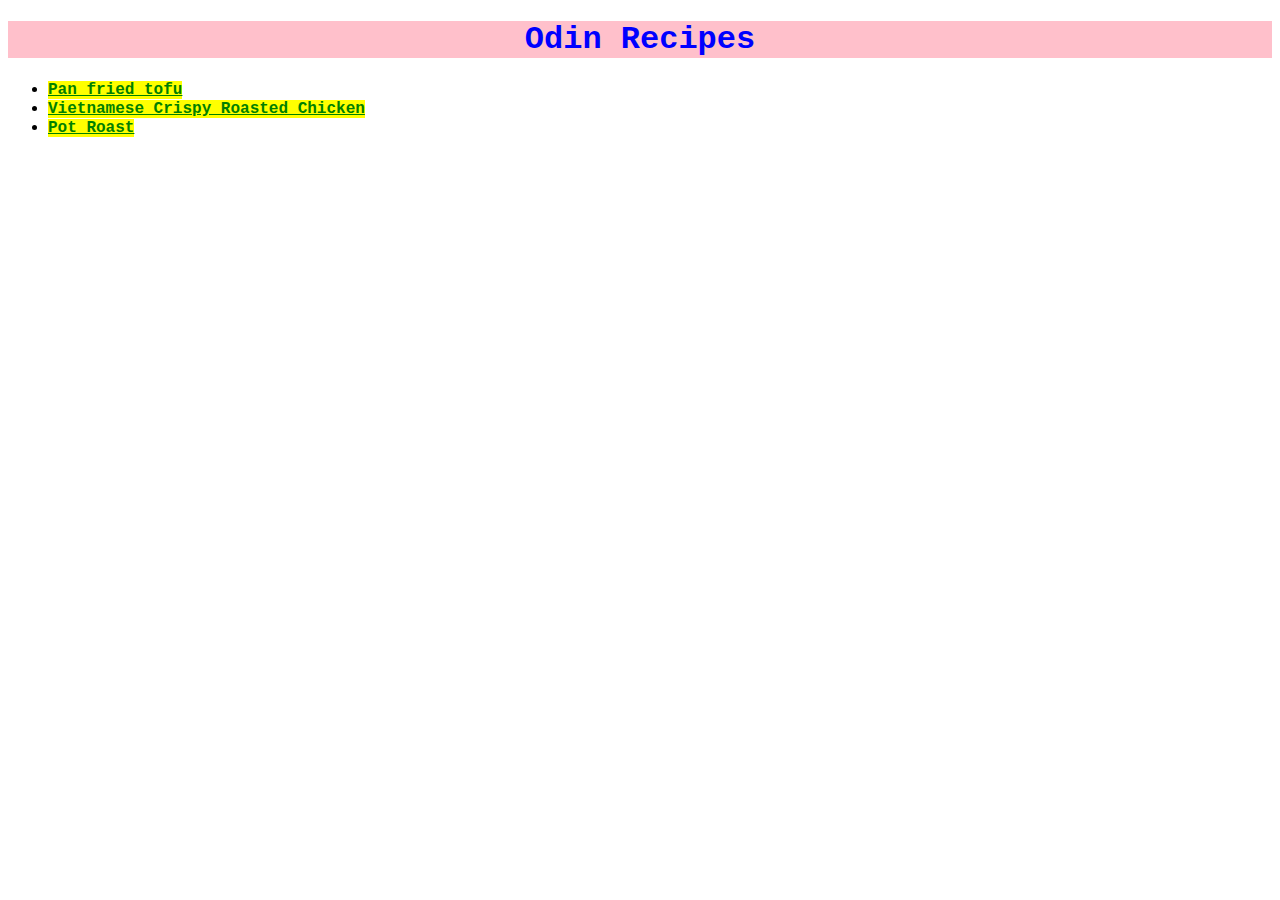
<file: index.html>
<!DOCTYPE html>
<html lang="en">
    <head>
        <meta charset="UTF-8">
        <title>Odin Recipes</title>
        <link rel="stylesheet" href="styles.css">
    </head>

    <body>
        <h1 id="title">Odin Recipes</h1>
        <ul>
            <li><a href="./recipes/pan-fried-tofu.html">Pan fried tofu</a></li>
            <li><a href="./recipes/ga-roti.html">Vietnamese Crispy Roasted Chicken</a></li>
            <li><a href="./recipes/pot-roast.html">Pot Roast</a></li>
        </ul>
    </body>
</html>
</file>
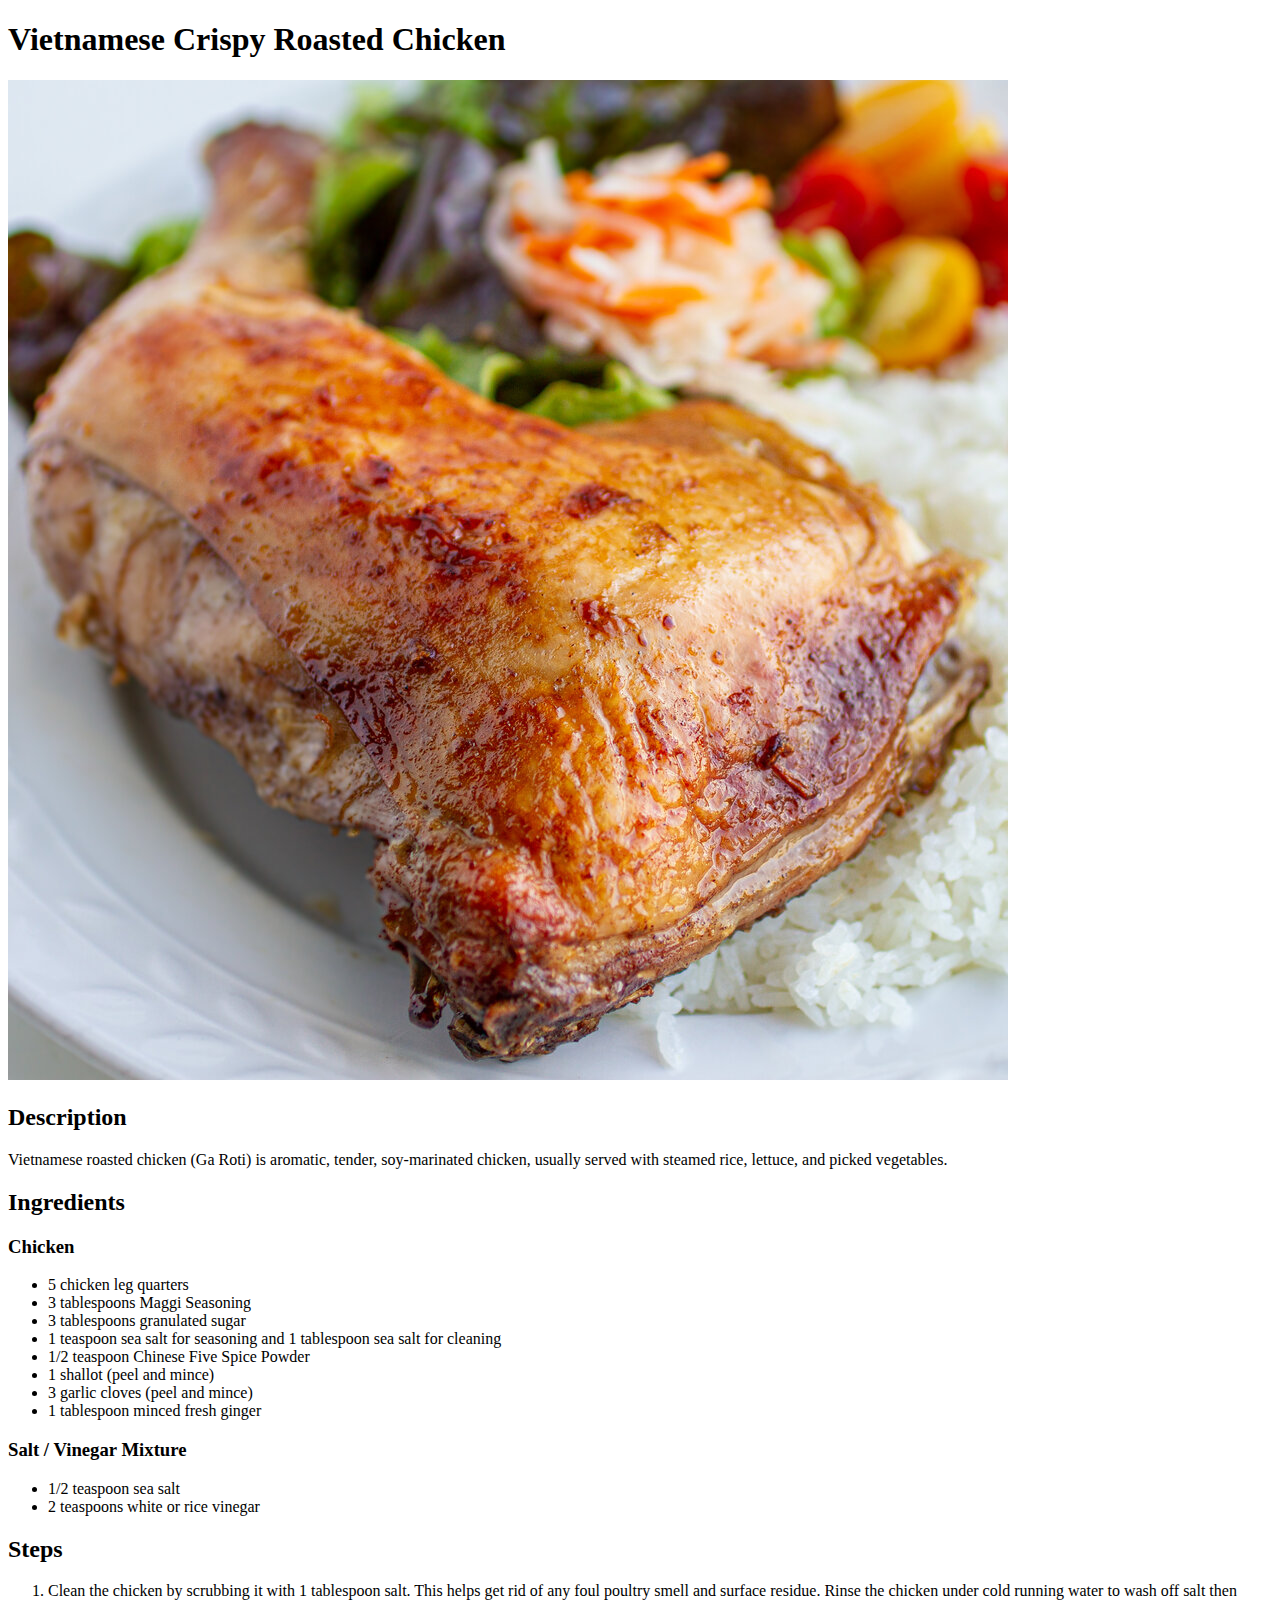
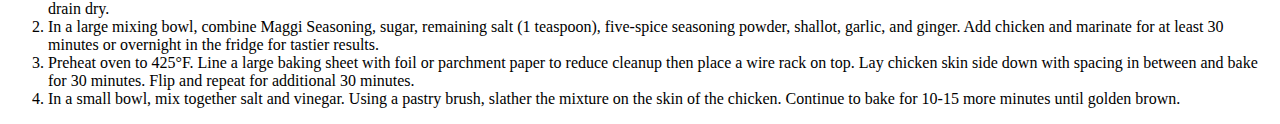
<file: recipes/ga-roti.html>
<!DOCTYPE html>
<html lang="en">
    <head>
        <meta charset="UTF-8">
        <title>Vietnamese Crispy Roasted Chicken Recipe</title>
    </head>

    <body>
        <h1>Vietnamese Crispy Roasted Chicken</h1>
        <img src="../img/chicken.jpg" alt="Crispy roasted chicken on a bed of white rice">
        <h2>Description</h2>
        <p>Vietnamese roasted chicken (Ga Roti) is aromatic, tender, soy-marinated chicken,
            usually served with steamed rice, lettuce, and picked vegetables.
        </p>

        <h2>Ingredients</h2>
        <h3>Chicken</h3>
        <ul>
            <li>5 chicken leg quarters</li>
            <li>3 tablespoons Maggi Seasoning</li>
            <li>3 tablespoons granulated sugar</li>
            <li>1 teaspoon sea salt for seasoning and 1 tablespoon sea salt for cleaning</li>
            <li>1/2 teaspoon Chinese Five Spice Powder</li>
            <li>1 shallot (peel and mince)</li>
            <li>3 garlic cloves (peel and mince)</li>
            <li>1 tablespoon minced fresh ginger</li>
        </ul>
        <h3>Salt / Vinegar Mixture</h3>
        <ul>
            <li>1/2 teaspoon sea salt</li>
            <li>2 teaspoons white or rice vinegar</li>
        </ul>

        <h2>Steps</h2>
        <ol>
            <li>Clean the chicken by scrubbing it with 1 
                tablespoon salt. This helps get rid of any foul 
                poultry smell and surface residue. Rinse the 
                chicken under cold running water to wash off salt 
                then drain dry.</li>
            <li>In a large mixing bowl, combine Maggi Seasoning, 
                sugar, remaining salt (1 teaspoon), five-spice 
                seasoning powder, shallot, garlic, and ginger. 
                Add chicken and marinate for at least 30 minutes 
                or overnight in the fridge for tastier results.</li>
            <li>Preheat oven to 425°F. Line a large baking sheet 
                with foil or parchment paper to reduce cleanup 
                then place a wire rack on top. Lay chicken skin 
                side down with spacing in between and bake for 
                30 minutes. Flip and repeat for additional 30 
                minutes.</li>
            <li>In a small bowl, mix together salt and vinegar. 
                Using a pastry brush, slather the mixture on the 
                skin of the chicken. Continue to bake for 10-15 
                more minutes until golden brown.</li>
        </ol>
    </body>
</html>
</file>
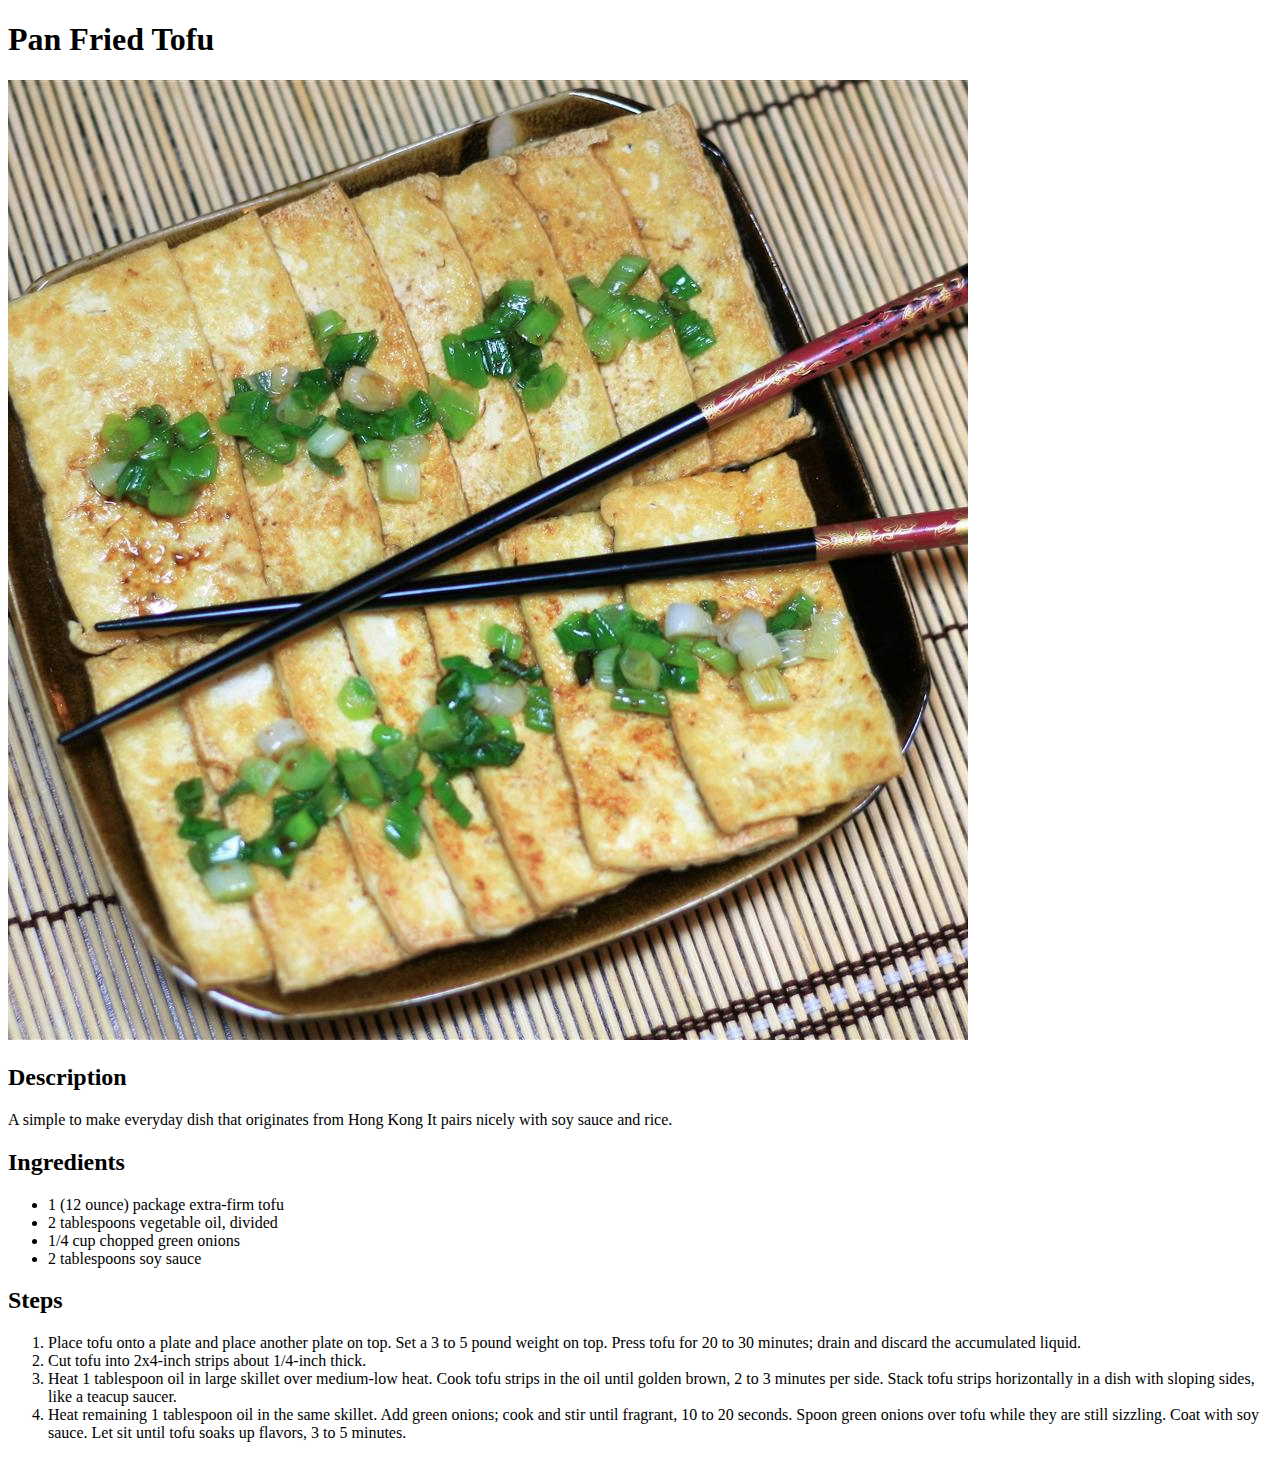
<file: recipes/pan-fried-tofu.html>
<!DOCTYPE html>
<html lang="en">
    <head>
        <meta charset="UTF-8">
        <title>Pan Fried Tofu Recipe</title>
    </head>

    <body>
        <h1>Pan Fried Tofu</h1>
        <img src="../img/tofu.jpg" alt="Pan fried tofu topped with green onions">
        <h2>Description</h2>
        <p>A simple to make everyday dish that originates from Hong Kong
            It pairs nicely with soy sauce and rice.
        </p>

        <h2>Ingredients</h2>
        <ul>
            <li>1 (12 ounce) package extra-firm tofu</li>
            <li>2 tablespoons vegetable oil, divided</li>
            <li>1/4 cup chopped green onions</li>
            <li>2 tablespoons soy sauce</li>
        </ul>

        <h2>Steps</h2>
        <ol>
            <li>Place tofu onto a plate and place another plate 
                on top. Set a 3 to 5 pound weight on top. Press 
                tofu for 20 to 30 minutes; drain and discard the 
                accumulated liquid.</li>
            <li>Cut tofu into 2x4-inch strips about 1/4-inch thick.</li>
            <li>Heat 1 tablespoon oil in large skillet over 
                medium-low heat. Cook tofu strips in the oil until
                golden brown, 2 to 3 minutes per side. Stack tofu 
                strips horizontally in a dish with sloping sides, 
                like a teacup saucer.</li>
            <li>Heat remaining 1 tablespoon oil in the same skillet. 
                Add green onions; cook and stir until fragrant, 
                10 to 20 seconds. Spoon green onions over tofu 
                while they are still sizzling. Coat with soy sauce. 
                Let sit until tofu soaks up flavors, 3 to 5 minutes.</li>
        </ol>
    </body>
</html>
</file>
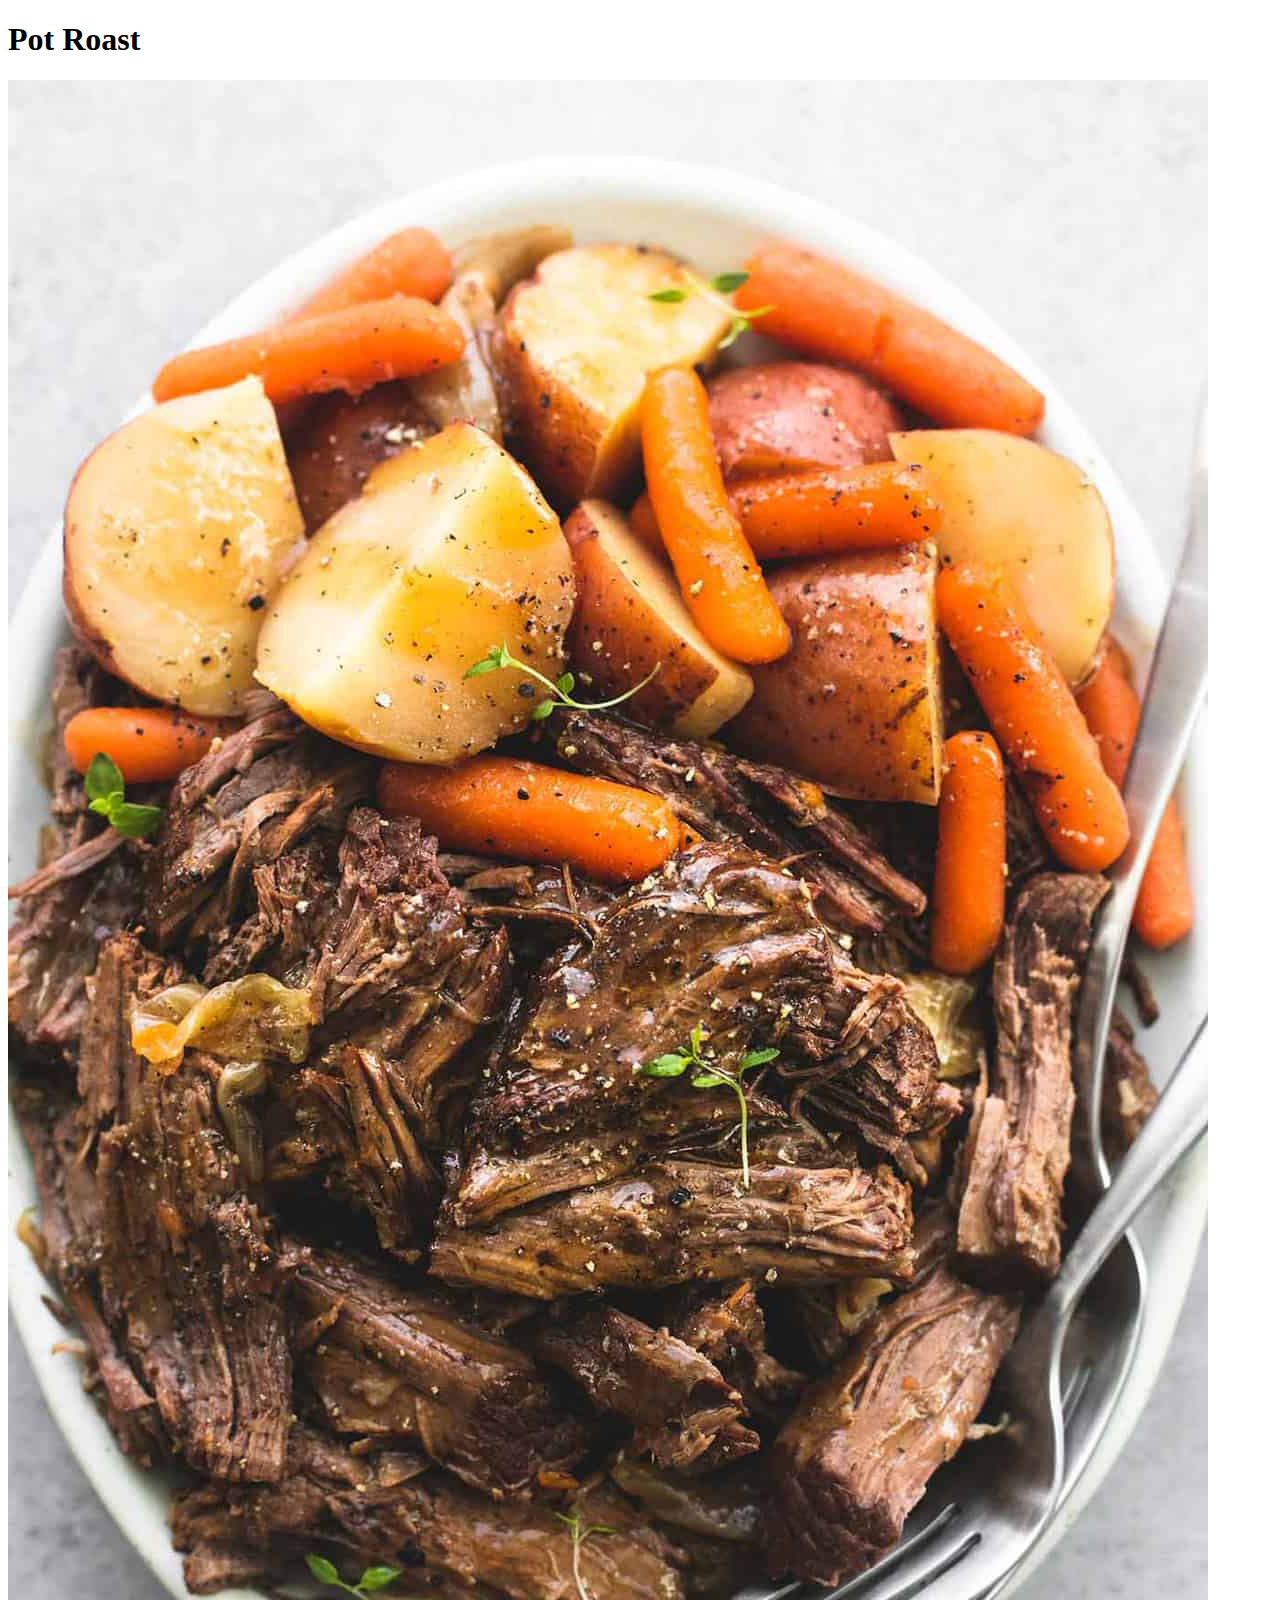
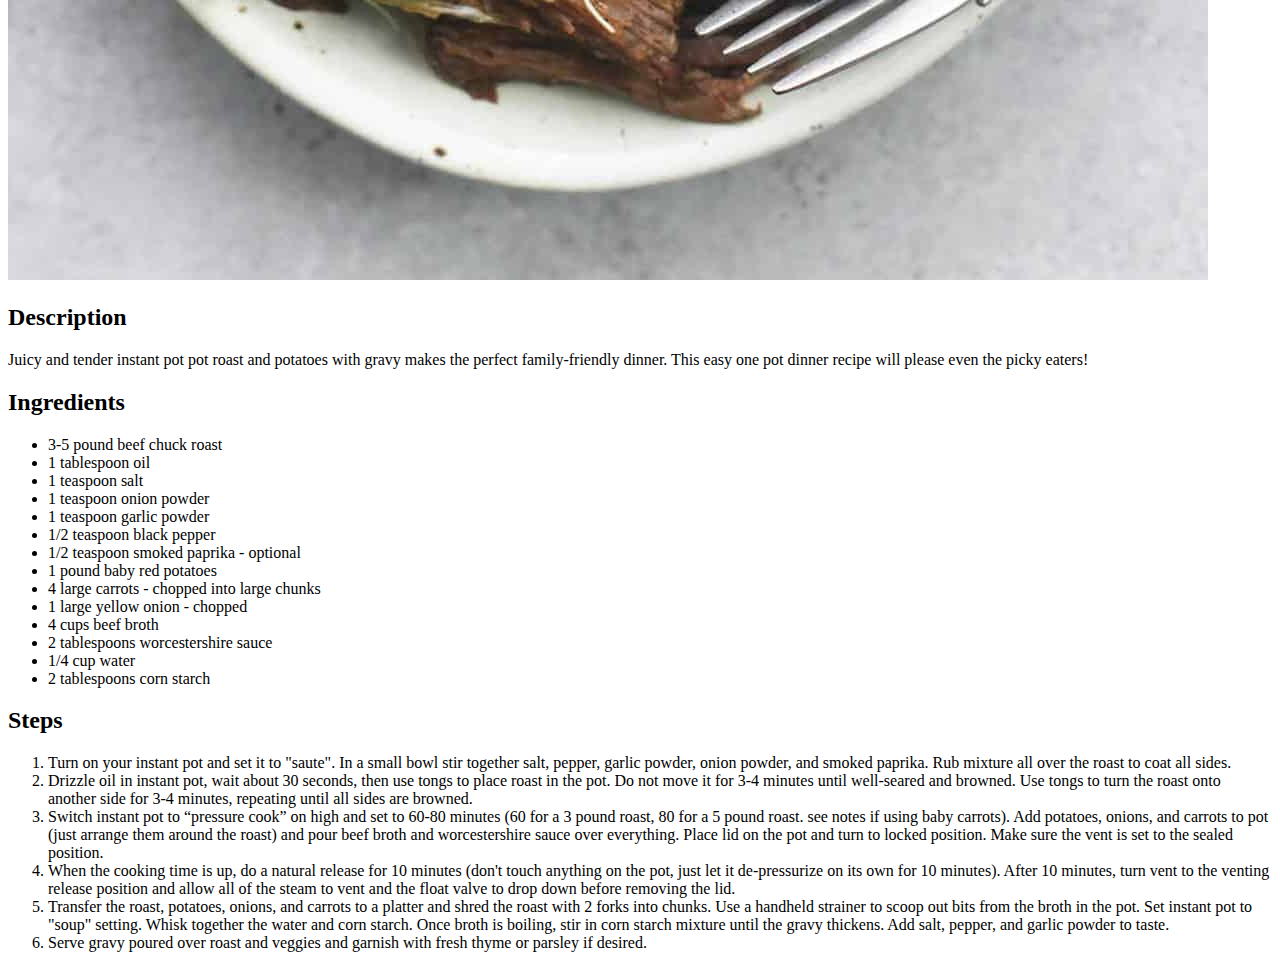
<file: recipes/pot-roast.html>
<!DOCTYPE html>
<html lang="en">
    <head>
        <meta charset="UTF-8">
        <title>Pot Roast Recipe</title>
    </head>

    <body>
        <h1>Pot Roast</h1>
        <img src="../img/pot-roast.jpg" alt="Pot roast with potatoes and carrots">
        <h2>Description</h2>
        <p>Juicy and tender instant pot pot roast and potatoes 
            with gravy makes the perfect family-friendly dinner. 
            This easy one pot dinner recipe will please even the 
            picky eaters! 
        </p>

        <h2>Ingredients</h2>
        <ul>
            <li>3-5 pound beef chuck roast</li>
            <li>1 tablespoon oil</li>
            <li>1 teaspoon salt</li>
            <li>1 teaspoon onion powder</li>
            <li>1 teaspoon garlic powder</li>
            <li>1/2 teaspoon black pepper</li>
            <li>1/2 teaspoon smoked paprika - optional</li>
            <li>1 pound baby red potatoes</li>
            <li>4 large carrots - chopped into large chunks</li>
            <li>1 large yellow onion - chopped</li>
            <li>4 cups beef broth</li>
            <li>2 tablespoons worcestershire sauce</li>
            <li>1/4 cup water</li>
            <li>2 tablespoons corn starch</li>
        </ul>

        <h2>Steps</h2>
        <ol>
            <li>Turn on your instant pot and set it to "saute". 
                In a small bowl stir together salt, pepper, garlic 
                powder, onion powder, and smoked paprika. Rub 
                mixture all over the roast to coat all sides. </li>
            <li>Drizzle oil in instant pot, wait about 30 seconds, 
                then use tongs to place roast in the pot. Do not 
                move it for 3-4 minutes until well-seared and 
                browned. Use tongs to turn the roast onto another 
                side for 3-4 minutes, repeating until all sides 
                are browned.</li>
            <li>Switch instant pot to “pressure cook” on high and 
                set to 60-80 minutes (60 for a 3 pound roast, 80 
                for a 5 pound roast. see notes if using baby 
                carrots). Add potatoes, onions, and carrots to 
                pot (just arrange them around the roast) and pour 
                beef broth and worcestershire sauce over 
                everything. Place lid on the pot and turn to 
                locked position. Make sure the vent is set to the 
                sealed position.</li>
            <li>When the cooking time is up, do a natural release 
                for 10 minutes (don't touch anything on the pot, 
                just let it de-pressurize on its own for 10 
                minutes). After 10 minutes, turn vent to the 
                venting release position and allow all of the 
                steam to vent and the float valve to drop down 
                before removing the lid. </li>
            <li>Transfer the roast, potatoes, onions, and carrots 
                to a platter and shred the roast with 2 forks into 
                chunks. Use a handheld strainer to scoop out bits 
                from the broth in the pot. Set instant pot to 
                "soup" setting. Whisk together the water and corn 
                starch. Once broth is boiling, stir in corn starch 
                mixture until the gravy thickens. Add salt, pepper, 
                and garlic powder to taste.</li>
            <li>Serve gravy poured over roast and veggies and 
                garnish with fresh thyme or parsley if desired.</li>
        </ol>
    </body>
</html>
</file>
<file: styles.css>
a {
    background-color: yellow;
    color: green;
    font-weight: 700;
    font-family: 'Courier New', Courier, monospace;
}

#title {
    background-color: pink;
    color: blue;
    text-align: center;
    font-family: 'Courier New', Courier, monospace;
}
</file>
